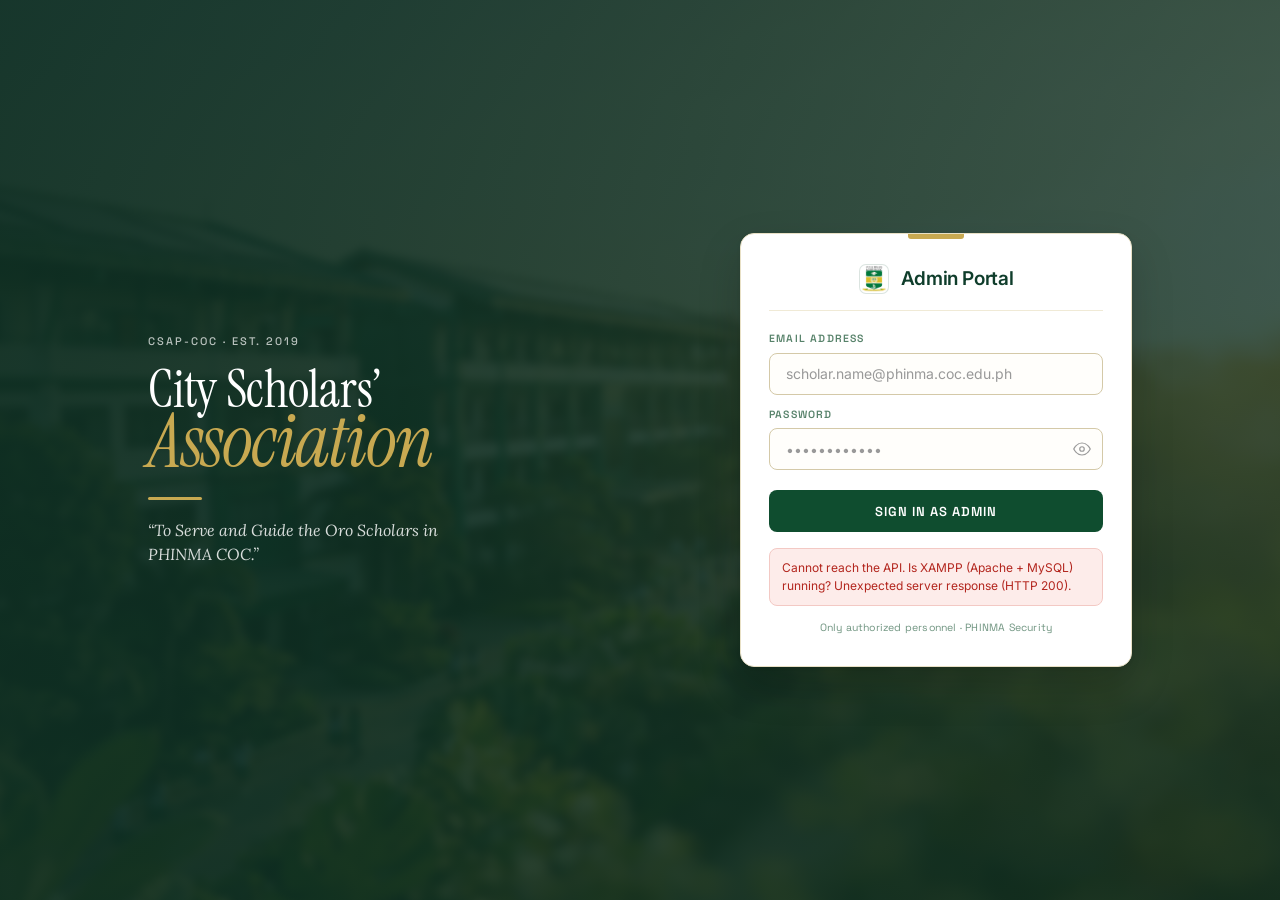
<file: admin/index.html>
<!DOCTYPE html>
<html lang="en">
<head>
  <meta charset="UTF-8" />
  <meta name="viewport" content="width=device-width, initial-scale=1" />
  <meta name="robots" content="noindex, nofollow" />
  <meta name="theme-color" content="#274e13" />
  <title>CSAP-COC &middot; Admin Panel</title>
  <link rel="icon" href="../assets/images/logo-128.png" />
  <link rel="preconnect" href="https://fonts.googleapis.com" />
  <link rel="preconnect" href="https://fonts.gstatic.com" crossorigin />
  <link href="https://fonts.googleapis.com/css2?family=Instrument+Serif:ital@0;1&family=Inter:wght@400;500;600;700&family=Lora:wght@400;600;700&family=Noto+Sans+Batak&family=Roboto:wght@300;400;500;700&family=Space+Grotesk:wght@400;500;600;700&display=swap" rel="stylesheet" />
  <link rel="stylesheet" href="assets/admin.css?v=13" />
</head>
<body>
  <div id="root" class="app">
    <div class="auth-screen"></div>
  </div>
  <div class="overlay" id="overlay"></div>
  <noscript><p style="padding:20px;font:12px Roboto,sans-serif">This admin panel requires JavaScript.</p></noscript>
  <script src="assets/admin.js?v=11"></script>
</body>
</html>
</file>
<file: admin/assets/admin.css>
@charset "UTF-8";
/* ==========================================================================
   CSAP-COC  |  Admin panel stylesheet
   Palette matches the public site: GREEN #274e13 - YELLOW #ffd400 - WHITE
   Type scale is capped between 8px and 14px. Cards are compact and flat
   (no coloured edges) and the layout never overlaps at any breakpoint.
   ========================================================================== */

/* ---------- 1. Tokens ---------- */
:root {
  --green-900: #14320a;
  --green-800: #274e13;
  --green-700: #33661a;
  --green-600: #427f22;
  --green-500: #58a12c;
  --green-200: #cdeab6;
  --green-100: #e6f5d8;
  --green-050: #f3fbed;
  --yellow-500: #ffd400;
  --yellow-400: #ffe25c;
  --yellow-100: #fff8d4;
  --accent-ink: #33270a;
  --ink: #16200f;
  --ink-soft: #46503f;
  --ink-muted: #6d7a66;
  --white: #ffffff;
  --bg: #f7faf3;
  --border: #c2d2b1;
  --border-2: #d9e4cb;
  --danger: #b3261e;
  --danger-bg: #fdecea;
  --radius-xs: 5px;
  --radius-sm: 7px;
  --radius: 9px;
  --shadow-xs: 0 1px 3px rgba(20, 50, 10, .13);
  --shadow-sm: 0 3px 9px -2px rgba(20, 50, 10, .24);
  --shadow-md: 0 14px 30px -14px rgba(20, 50, 10, .48);
  --sidebar-w: 214px;
  --topbar-h: 46px;
  --font-ui: "Roboto", Arial, "Helvetica Neue", sans-serif;
  --font-accent: "Lora", Georgia, serif;
  --ease: cubic-bezier(.22, .61, .36, 1);
}

/* ---------- 2. Base ---------- */
*, *::before, *::after { box-sizing: border-box; }
html, body { height: 100%; }
body {
  margin: 0;
  font-family: var(--font-ui);
  font-size: 12.5px;
  line-height: 1.5;
  color: var(--ink);
  background: var(--bg);
  -webkit-font-smoothing: antialiased;
}
h1, h2, h3, h4 { margin: 0; font-weight: 700; line-height: 1.25; font-size: 14px; }
p { margin: 0 0 8px; }
a { color: var(--green-800); text-decoration: none; }
img { max-width: 100%; display: block; }
button { font-family: inherit; }
input, select, textarea { font-family: inherit; }
[hidden] { display: none !important; }
::selection { background: var(--yellow-500); color: var(--accent-ink); }

.muted { color: var(--ink-muted); }
.nowrap { white-space: nowrap; }
.truncate { overflow: hidden; text-overflow: ellipsis; white-space: nowrap; }
.label {
  font-size: 8px; font-weight: 700; letter-spacing: .13em; text-transform: uppercase;
  color: var(--green-600);
}

/* ---------- 3. App shell ---------- */
.app { min-height: 100%; }
.sidebar {
  position: fixed; inset: 0 auto 0 0; z-index: 60;
  width: var(--sidebar-w);
  display: flex; flex-direction: column;
  background: linear-gradient(180deg, var(--green-900), var(--green-800) 55%, var(--green-700));
  color: #eaf3e2;
  border-right: 1px solid rgba(0, 0, 0, .18);
  transition: transform .26s var(--ease);
  will-change: transform;
}
.sidebar-brand {
  display: flex; align-items: center; gap: 8px;
  padding: 10px 12px; min-height: var(--topbar-h);
  border-bottom: 1px solid rgba(255, 255, 255, .10);
}
.sidebar-brand img { width: 24px; height: 24px; border-radius: 50%; background: #fff; padding: 1px; }
.sidebar-brand b { font-size: 12.5px; color: #fff; letter-spacing: .02em; display: block; }
.sidebar-brand small { font-size: 8px; color: var(--green-200); letter-spacing: .1em; text-transform: uppercase; }
.sidebar-scroll { flex: 1; overflow-y: auto; padding: 8px 8px 14px; }
.nav-group { margin-bottom: 2px; }
.nav-summary,
.nav-link {
  display: flex; align-items: center; gap: 8px;
  padding: 7px 9px; border-radius: var(--radius-sm);
  font-size: 12px; color: #e6f0dd; cursor: pointer; list-style: none;
  transition: background .16s var(--ease), color .16s var(--ease);
}
.nav-summary { width: 100%; border: 0; background: transparent; text-align: left; font-family: inherit; }
.nav-summary:hover,
.nav-link:hover { background: rgba(255, 255, 255, .08); color: #fff; }
.nav-link.is-active { background: rgba(255, 212, 0, .16); color: var(--yellow-400); font-weight: 500; }
.nav-summary[aria-expanded="true"] { color: #fff; }
.nav-ico { width: 14px; height: 14px; flex: 0 0 14px; opacity: .9; }
.nav-ico svg { width: 14px; height: 14px; display: block; }
.nav-caret {
  margin-left: auto; flex: 0 0 auto; display: inline-block; line-height: 1;
  font-family: "Noto Sans Batak", var(--font-ui); font-size: 1em;
  opacity: .9;
  transition: transform .28s var(--ease), opacity .28s var(--ease);
}
.nav-group.is-open .nav-caret { transform: rotate(180deg); opacity: 1; }
.nav-sub {
  margin-left: 8px; padding: 0 0 0 12px; border-left: 1px solid rgba(255, 255, 255, .14);
  max-height: 0; opacity: 0; overflow: hidden;
  transition: max-height .3s var(--ease) .05s, opacity .2s var(--ease) .05s, padding .3s var(--ease);
}
.nav-group.is-open .nav-sub {
  max-height: 1500px; opacity: 1; padding: 4px 0 8px 12px;
  transition: max-height .34s var(--ease), opacity .24s var(--ease), padding .3s var(--ease);
}
.nav-sub .nav-link { font-size: 11.5px; padding: 5px 8px; gap: 7px; }
.nav-sub-head {
  font-size: 8px; font-weight: 700; letter-spacing: .13em; text-transform: uppercase;
  color: rgba(233, 243, 226, .45); padding: 9px 8px 3px;
}
.nav-sub-head:first-child { padding-top: 4px; }
.nav-divider { height: 1px; background: rgba(255, 255, 255, .14); margin: 6px 8px; }
.nav-badge {
  margin-left: auto; font-size: 8px; font-weight: 700; padding: 1px 5px; border-radius: 999px;
  background: rgba(255, 255, 255, .14); color: #fff;
}
.sidebar-foot {
  border-top: 1px solid rgba(255, 255, 255, .10); padding: 8px 10px;
  display: flex; align-items: center; gap: 8px; font-size: 10.5px; color: var(--green-200);
}
.sidebar-foot .who { min-width: 0; }
.sidebar-foot .who b { display: block; color: #fff; font-size: 11px; }
.sidebar-foot .who span { font-size: 8.5px; letter-spacing: .06em; text-transform: uppercase; }
.main {
  margin-left: var(--sidebar-w); min-height: 100vh; display: flex; flex-direction: column;
  transition: margin-left .26s var(--ease);
}
body.nav-hide .sidebar { transform: translateX(-100%); }
body.nav-hide .main { margin-left: 0; }

/* ---------- 4. Topbar ---------- */
.topbar {
  position: sticky; top: 0; z-index: 40;
  height: var(--topbar-h);
  display: flex; align-items: center; gap: 10px;
  padding: 0 14px;
  background: rgba(255, 255, 255, .96);
  backdrop-filter: saturate(140%) blur(6px);
  border-bottom: 1px solid var(--border);
}
.hamburger {
  display: inline-flex; width: 30px; height: 30px; flex: 0 0 auto;
  border: 1px solid var(--border); background: #fff; border-radius: var(--radius-sm);
  cursor: pointer; align-items: center; justify-content: center;
}
.hamburger span, .hamburger span::before, .hamburger span::after {
  content: ""; display: block; width: 14px; height: 1.5px; background: var(--green-800); border-radius: 2px;
  transition: transform .2s var(--ease), opacity .2s var(--ease);
}
.hamburger span { position: relative; }
.hamburger span::before { position: absolute; top: -4.5px; }
.hamburger span::after { position: absolute; top: 4.5px; }
.crumbs { display: flex; align-items: center; gap: 6px; min-width: 0; overflow: hidden; }
.crumbs .sep { color: var(--ink-muted); flex: 0 0 auto; font-size: 12px; font-weight: 700; }
.crumbs .root { color: var(--ink-muted); font-weight: 700; }
.crumbs .root:hover { color: var(--green-800); }
.crumbs .crumb { font-size: 12px; font-weight: 600; color: var(--ink-soft); white-space: nowrap; }
.crumbs a.crumb:hover { color: var(--green-800); font-weight: 700; }
.crumbs .crumb-current {
  font-size: 14px; font-weight: 700; letter-spacing: .01em;
  white-space: nowrap; overflow: hidden; text-overflow: ellipsis;
}
.crumbs-mid { display: flex; align-items: center; gap: 6px; min-width: 0; overflow: hidden; }
.topbar .spacer { flex: 1; }
.topbar-btn {
  display: inline-flex; align-items: center; gap: 6px;
  height: 28px; padding: 0 9px; border-radius: var(--radius-sm);
  border: 1px solid var(--border); background: #fff; color: var(--ink-soft);
  font-size: 11px; cursor: pointer; transition: background .16s var(--ease), border-color .16s var(--ease);
}
.topbar-btn:hover { background: var(--green-050); border-color: var(--green-200); }

.account { position: relative; }
.account-btn {
  display: inline-flex; align-items: center; gap: 7px; height: 30px; padding: 0 8px 0 4px;
  border: 1px solid var(--border); background: #fff; border-radius: 999px; cursor: pointer;
}
.account-btn:hover { border-color: var(--green-200); background: var(--green-050); }
.avatar {
  width: 22px; height: 22px; border-radius: 50%; flex: 0 0 22px;
  background: var(--green-800); color: #fff; display: grid; place-items: center;
  font-size: 9px; font-weight: 700; overflow: hidden;
}
.avatar img { width: 100%; height: 100%; object-fit: cover; }
.account-btn .nm { font-size: 11.5px; font-weight: 500; }
.account-btn .rl { font-size: 8px; text-transform: uppercase; letter-spacing: .1em; color: var(--ink-muted); }
.menu {
  position: absolute; right: 0; top: calc(100% + 6px); z-index: 70;
  min-width: 208px; padding: 5px;
  background: #fff; border: 1px solid var(--border); border-radius: var(--radius);
  box-shadow: var(--shadow-md);
  opacity: 0; visibility: hidden; transform: translateY(-5px); pointer-events: none;
  transition: opacity .18s var(--ease), transform .18s var(--ease), visibility .18s;
}
.menu.open {
  opacity: 1; visibility: visible; transform: none; pointer-events: auto;
  transition: opacity .18s var(--ease), transform .18s var(--ease), visibility .18s .1s;
}
.menu-head { padding: 7px 9px 8px; border-bottom: 1px solid var(--border-2); margin-bottom: 4px; }
.menu-head b { display: block; font-size: 12px; }
.menu-head span { font-size: 10px; color: var(--ink-muted); }
.menu a, .menu button {
  display: flex; align-items: center; gap: 8px; width: 100%;
  padding: 6px 9px; border: 0; background: transparent; border-radius: var(--radius-sm);
  font-size: 11.5px; color: var(--ink-soft); cursor: pointer; text-align: left;
}
.menu a:hover, .menu button:hover { background: var(--green-050); color: var(--green-800); }
.menu .divider { height: 1px; background: var(--border-2); margin: 4px 2px; }
.menu .danger:hover { background: var(--danger-bg); color: var(--danger); }
.menu-ico { width: 13px; height: 13px; opacity: .8; }
.menu-ico svg { width: 13px; height: 13px; display: block; }

/* ---------- 5. Content ---------- */
.content { padding: 14px; flex: 1; }
.page-head { display: flex; align-items: flex-end; gap: 10px; flex-wrap: wrap; margin-bottom: 12px; }
.page-head h2 { font-size: 14px; }
.page-head p { font-size: 11.5px; color: var(--ink-muted); margin: 2px 0 0; }
.page-head .spacer { flex: 1; }
.toolbar { display: flex; align-items: center; gap: 8px; flex-wrap: wrap; margin-bottom: 10px; }

/* compact cards (flat, neutral border, no coloured edge accents) */
.card {
  background: #fff; border: 1px solid var(--border); border-radius: var(--radius);
  box-shadow: var(--shadow-sm); padding: 11px 12px;
}
.card + .card { margin-top: 10px; }
.card-head { display: flex; align-items: center; gap: 8px; margin-bottom: 9px; flex-wrap: wrap; }
.card-head h3 { font-size: 12.5px; }
/* list pages: the page label lives in the filter card, so it keeps the
   page-title size there */
.card-head h2 { font-size: 14px; }
.card-head .spacer { flex: 1; }
.card-head .label { margin-bottom: 0; }
/* A quick filter that lives inline in a card head: it sits on the same line as
   the card's action buttons, hugs its own words and lines up with them. */
.card-head .head-filter { display: flex; align-items: center; gap: 8px; flex: 0 1 240px; min-width: 130px; }
.card-head .head-filter > label {
  font-size: 10px; font-weight: 700; letter-spacing: .04em; text-transform: uppercase;
  color: var(--ink-muted); white-space: nowrap;
}
.card-head .head-filter .input { flex: 1 1 auto; width: auto; min-width: 0; }
.card-sub { font-size: 10.5px; color: var(--ink-muted); margin: -4px 0 9px; }
.inline-filter { display: flex; align-items: center; gap: 8px; flex-wrap: wrap; }
.inline-filter label { font-size: 10.5px; font-weight: 700; letter-spacing: .04em; text-transform: uppercase; color: var(--ink-muted); }
.inline-filter .select { min-width: 150px; }
.inline-filter .muted { margin-left: auto; }

/* filter row: every filter is sized to its own words — the label or the value
   it shows (fitFilterWidths sets that width) — and the row wraps instead of
   squeezing everything into equal narrow columns, so nothing gets cut off.
   Used by Student Management, Archive storage and every other list. */
.filter-grid {
  display: flex;
  flex-wrap: wrap;
  align-items: flex-end;
  gap: 10px 12px;
}
.filter-grid .fg-item {
  display: flex; flex-direction: column; gap: 4px;
  flex: 0 0 auto; min-width: 110px; max-width: 100%;
}
.filter-grid .fg-item > label {
  font-size: 10px; font-weight: 700; letter-spacing: .04em; text-transform: uppercase; color: var(--ink-muted);
  white-space: nowrap;
}
.filter-grid .fg-item .input,
.filter-grid .fg-item .select,
.filter-grid .fg-item .combo,
.filter-grid .fg-item .combo-input { width: 100%; max-width: 100%; }
/* the Search / Clear row always takes a line of its own */
.filter-grid .fg-foot { flex: 1 1 100%; display: flex; align-items: center; gap: 8px; flex-wrap: wrap; }
.filter-grid .fg-foot .muted { margin-left: auto; }

/* pager: shared by every paged list (Students, Archive storage, lists) */
.pager { display: flex; align-items: center; gap: 6px; flex-wrap: wrap; margin-top: 10px; padding-top: 10px; border-top: 1px solid var(--border-2); }
.pager .spacer { flex: 1; }
.pager .btn[disabled] { opacity: .45; cursor: default; pointer-events: none; }
.pager-gap { color: var(--ink-muted); font-size: 11px; padding: 0 2px; }

/* bulk selection bar under list tables */
.bulk-bar { display: flex; align-items: center; gap: 8px; margin-top: 8px; padding: 8px 10px; border: 1px dashed var(--border); border-radius: var(--radius-sm); background: #fbfdf8; }
.bulk-bar[hidden] { display: none; }
.bulk-bar .spacer { flex: 1; }
/* toolbar row inside a list card (Archive "Restore all", Officers move bar) */
.list-toolbar { display: flex; align-items: center; gap: 8px; flex-wrap: wrap; margin-bottom: 8px; padding: 8px 10px; border: 1px dashed var(--border); border-radius: var(--radius-sm); background: #fbfdf8; }
.list-toolbar .spacer { flex: 1; }
.list-toolbar .select { width: auto; max-width: 100%; }
.rowcheck { width: 14px; height: 14px; accent-color: var(--green-700); cursor: pointer; vertical-align: middle; }

/* searchable combo (long selects become type-to-filter dropdowns) — the box
   fits its word instead of stretching the full row */
.combo { position: relative; display: inline-block; max-width: 100%; }
.field > .combo { align-self: flex-start; }
.combo-native { display: none !important; }
.combo-input { width: auto; max-width: 100%; padding-right: 26px; }
.combo::after { content: '\25BE'; position: absolute; right: 10px; top: 50%; transform: translateY(-50%); pointer-events: none; color: var(--ink-muted); font-size: 11px; }
/* The panel lives in <body> with fixed positioning so it always overlays on
   top — even inside scrolling modals — instead of being clipped by them. */
.combo-list { position: fixed; z-index: 400; width: max-content; max-width: min(440px, 92vw); max-height: 264px; overflow: auto; background: #fff; border: 1px solid var(--border); border-radius: var(--radius); box-shadow: var(--shadow-md); padding: 4px; }
.combo-opt { padding: 7px 9px; border-radius: 6px; font-size: 12px; cursor: pointer; white-space: nowrap; overflow: hidden; text-overflow: ellipsis; }
.combo-opt:hover, .combo-opt.is-hot { background: #eef4e6; }
.combo-opt.is-selected { font-weight: 700; }
.combo-empty { padding: 8px 10px; font-size: 11.5px; color: var(--ink-muted); }

.grid { display: grid; gap: 10px; }
.g-2 { grid-template-columns: repeat(2, minmax(0, 1fr)); }
.g-3 { grid-template-columns: repeat(3, minmax(0, 1fr)); }
.g-4 { grid-template-columns: repeat(4, minmax(0, 1fr)); }
.g-auto { grid-template-columns: repeat(auto-fill, minmax(150px, 1fr)); }

.dash-stats { grid-template-columns: repeat(auto-fill, minmax(104px, 1fr)); }
.stat {
  display: flex; flex-direction: column; align-items: center; justify-content: center; gap: 2px; text-align: center;
  aspect-ratio: 1 / 1; padding: 10px;
  background: #fff; border: 1px solid var(--border); border-radius: var(--radius);
  box-shadow: var(--shadow-xs); color: inherit;
  transition: transform .16s var(--ease), box-shadow .16s var(--ease), border-color .16s var(--ease), background-color .16s var(--ease);
}
a.stat:hover { transform: translateY(-2px); box-shadow: var(--shadow-md); border-color: var(--green-500); background: var(--green-050); }
a.stat:focus-visible { outline: 2px solid var(--yellow-500); outline-offset: 2px; }
.stat .n { font-size: 14px; font-weight: 700; color: var(--green-800); font-variant-numeric: tabular-nums; line-height: 1.1; }
.stat .label { margin: 0; }
.stat .hint { font-size: 9px; color: var(--ink-muted); }
.st-1 { background: #eef6e3; } .st-1 .n { color: var(--green-800); }
.st-2 { background: #fff4c2; } .st-2 .n { color: #7a5c00; }
.st-3 { background: #dff0cc; } .st-3 .n { color: var(--green-700); }
.st-4 { background: #fdeec9; } .st-4 .n { color: #8a5d00; }
.st-5 { background: #e6f3ec; } .st-5 .n { color: #1e5c46; }
.st-6 { background: #eef0d9; } .st-6 .n { color: #556d1c; }

/* quick actions header dropdown */
.qa { position: relative; }
.qa-drop {
  position: absolute; right: 0; top: calc(100% + 6px); z-index: 60;
  width: 272px; max-width: calc(100vw - 20px); padding: 9px; background: #fff; border: 1px solid var(--border); border-radius: var(--radius);
  box-shadow: var(--shadow-md);
  opacity: 0; visibility: hidden; transform: translateY(-5px); pointer-events: none;
  transition: opacity .18s var(--ease), transform .18s var(--ease), visibility .18s;
}
.qa-drop.open {
  opacity: 1; visibility: visible; transform: none; pointer-events: auto;
  transition: opacity .18s var(--ease), transform .18s var(--ease), visibility .18s .1s;
}
.qa-title {
  display: block; font-size: 8px; font-weight: 700; letter-spacing: .13em; text-transform: uppercase;
  color: var(--ink-muted); padding: 0 2px 7px;
}
.qa-grid { grid-template-columns: repeat(2, minmax(0, 1fr)); }
.qa-grid .tile { padding: 8px 9px; gap: 7px; min-width: 0; overflow: hidden; }
.qa-grid .tile .t-ico { width: 22px; height: 22px; flex: 0 0 22px; }
.qa-grid .tile .t-ico svg { width: 12px; height: 12px; }
.qa-grid .tile > span { min-width: 0; overflow: hidden; }
.qa-grid .tile b {
  display: block; font-size: 10.5px; white-space: nowrap;
  overflow: hidden; text-overflow: ellipsis;
}
.qa-grid .tile span span { font-size: 9px; }

/* activity log rows + expandable panel */
.act-list { display: flex; flex-direction: column; }
.act-row { display: flex; align-items: center; gap: 9px; padding: 7px 2px; border-bottom: 1px dashed var(--border-2); font-size: 11.5px; }
.act-row:last-child { border-bottom: 0; }
.act-ico {
  width: 24px; height: 24px; flex: 0 0 24px; border-radius: var(--radius-sm);
  background: var(--green-050); color: var(--green-700); display: grid; place-items: center;
}
.act-ico svg { width: 13px; height: 13px; }
.act-main { min-width: 0; flex: 1; display: flex; flex-direction: column; gap: 1px; }
.act-title { overflow: hidden; text-overflow: ellipsis; white-space: nowrap; }
.act-title b { font-weight: 600; }
.act-sub { font-size: 10px; color: var(--ink-muted); }
.act-time { font-size: 10px; color: var(--ink-muted); white-space: nowrap; font-variant-numeric: tabular-nums; }
/* Filter bar of a floating panel (Activity Logs). Treated as a pinned toolbar:
   opaque background, its own bottom border and a stacking context of its own, so
   the scrolling list always passes *under* it and can never cover the controls.
   The controls wrap onto extra lines instead of scrolling sideways — on a narrow
   panel nothing ends up hidden behind the list card any more. */
.fm-filter {
  display: flex; gap: 6px; flex-wrap: wrap; align-items: center;
  flex: 0 0 auto; position: relative; z-index: 2;
  padding: 10px 12px; background: #fff; border-bottom: 1px solid var(--border-2);
}
.fm-filter .input { flex: 1 1 180px; min-width: 132px; }
.fm-filter .select { flex: 0 1 auto; width: auto; min-width: 0; max-width: 100%; font-size: 11px; padding: 6px 20px 6px 8px; }
.fm-filter .btn { flex: 0 0 auto; white-space: nowrap; }

.tile {
  display: flex; align-items: center; gap: 9px; padding: 10px;
  background: #fff; border: 1px solid var(--border); border-radius: var(--radius);
  box-shadow: var(--shadow-xs); transition: transform .16s var(--ease), box-shadow .16s var(--ease);
}
.tile:hover { transform: translateY(-1px); box-shadow: var(--shadow-sm); }
.tile .t-ico {
  width: 26px; height: 26px; flex: 0 0 26px; border-radius: var(--radius-sm);
  background: var(--green-050); color: var(--green-700); display: grid; place-items: center;
}
.tile .t-ico svg { width: 14px; height: 14px; }
.tile b { display: block; font-size: 12px; }
.tile span { font-size: 9.5px; color: var(--ink-muted); }

/* ---------- 6. Tables ---------- */
.table-wrap { overflow-x: auto; border: 1px solid var(--border); border-radius: var(--radius); background: #fff; }
table.tbl { width: 100%; border-collapse: collapse; min-width: 560px; }
.tbl th, .tbl td { text-align: left; padding: 7px 10px; border-bottom: 1px solid var(--border-2); font-size: 11.5px; vertical-align: middle; }
.tbl th {
  position: sticky; top: 0; background: var(--green-050); color: var(--green-700);
  font-size: 8.5px; letter-spacing: .1em; text-transform: uppercase; font-weight: 700; white-space: nowrap;
  border-bottom: 2px solid var(--border);
}
.tbl tbody tr:hover { background: #fbfdf8; }
.tbl tbody tr:last-child td { border-bottom: 0; }
.tbl .idx { color: var(--ink-muted); font-variant-numeric: tabular-nums; width: 34px; }
.tbl .actions { display: flex; gap: 5px; justify-content: flex-end; align-items: center; flex-wrap: nowrap; white-space: nowrap; }
.tbl .actions .btn { flex: 0 0 auto; white-space: nowrap; }
.tbl .thumb { width: 30px; height: 30px; border-radius: var(--radius-xs); object-fit: cover; border: 1px solid var(--border); background: var(--green-050); }
.empty { padding: 22px 14px; text-align: center; color: var(--ink-muted); font-size: 11.5px; }

/* ---------- 7. Buttons / badges ---------- */
.btn {
  display: inline-flex; align-items: center; justify-content: center; gap: 6px;
  height: 30px; padding: 0 12px; border-radius: var(--radius-sm);
  border: 1px solid transparent; font-size: 11.5px; font-weight: 500; cursor: pointer;
  transition: background .16s var(--ease), border-color .16s var(--ease), color .16s var(--ease);
  white-space: nowrap;
}
.btn svg { width: 13px; height: 13px; }
.btn-primary { background: var(--green-800); color: #fff; }
.btn-primary:hover { background: var(--green-700); }
.btn-accent { background: var(--yellow-500); color: var(--accent-ink); }
.btn-accent:hover { background: var(--yellow-400); }
.btn-outline { background: #fff; border-color: var(--border); color: var(--ink-soft); }
.btn-outline:hover { border-color: var(--green-200); background: var(--green-050); color: var(--green-800); }
.btn-ghost { background: transparent; border-color: transparent; color: var(--ink-soft); }
.btn-ghost:hover { background: var(--green-050); color: var(--green-800); }
.btn-danger { background: #fff; border-color: var(--border); color: var(--danger); }
.btn-danger:hover { background: var(--danger-bg); border-color: #f3c9c4; }
.btn-sm { height: 25px; padding: 0 9px; font-size: 10.5px; }
.btn-icon { width: 25px; height: 25px; padding: 0; }
.btn:disabled { opacity: .55; cursor: not-allowed; }
/* `.btn` sets its own display, so the [hidden] attribute needs to win for the
   bulk buttons that only appear once rows are selected — the "Archive selected"
   button in the list card head and the archive toolbar's selection actions.
   Scoped, so other buttons keep their behaviour. */
.card-head .btn[hidden], .list-toolbar .btn[hidden] { display: none !important; }

.chip { display: inline-flex; align-items: center; gap: 4px; padding: 1px 7px; border-radius: 999px;
  font-size: 9px; font-weight: 600; background: var(--green-050); color: var(--green-700); border: 1px solid var(--border-2); }
.chip.yellow { background: var(--yellow-100); color: #7a5c00; }
.chip.muted { background: #f4f6f1; color: var(--ink-muted); }
.chip.danger { background: var(--danger-bg); color: var(--danger); }

/* ---------- 8. Forms ---------- */
.form-grid { display: grid; grid-template-columns: repeat(2, minmax(0, 1fr)); gap: 10px 12px; }
.field { display: flex; flex-direction: column; gap: 4px; min-width: 0; }
.field.full { grid-column: 1 / -1; }
.field > label {
  font-size: 10px; font-weight: 700; color: var(--ink); letter-spacing: .03em;
  text-transform: uppercase;
}
.field > label .req { color: var(--danger); font-weight: 700; }
.field .hint { font-size: 9px; color: var(--ink-muted); }

.input, .select, .textarea {
  width: 100%; border: 1px solid var(--border); border-radius: var(--radius-sm);
  background: #fff; color: var(--ink); font-size: 12px; padding: 6px 9px;
  transition: border-color .16s var(--ease), box-shadow .16s var(--ease);
}
.input:focus, .select:focus, .textarea:focus {
  outline: none; border-color: var(--green-500); box-shadow: 0 0 0 3px rgba(88, 161, 44, .24);
}
.textarea { resize: vertical; min-height: 66px; line-height: 1.5; }
.textarea.code { font-family: Consolas, "Liberation Mono", monospace; font-size: 11px; }
.select { appearance: none; -webkit-appearance: none; background-image: url("data:image/svg+xml,%3Csvg xmlns='http://www.w3.org/2000/svg' viewBox='0 0 10 6'%3E%3Cpath d='M1 1l4 4 4-4' fill='none' stroke='%236d7a66' stroke-width='1.4'/%3E%3C/svg%3E");
  background-repeat: no-repeat; background-position: right 8px center; background-size: 9px 5px; padding-right: 22px;
  width: auto; max-width: 100%; }
/* dropdowns size to their words instead of stretching the full row */
.field > .select { align-self: flex-start; }
.check { display: flex; align-items: center; gap: 7px; font-size: 11.5px; font-weight: 700; color: var(--ink); cursor: pointer; }
.check input { width: 14px; height: 14px; accent-color: var(--green-700); }
.color-row { display: flex; gap: 6px; align-items: center; }
.color-row input[type="color"] { width: 32px; height: 28px; padding: 2px; border: 1px solid var(--border); border-radius: var(--radius-sm); background: #fff; }
.img-field { display: flex; gap: 10px; align-items: flex-start; flex-wrap: wrap; }
.img-prev {
  width: 56px; height: 56px; flex: 0 0 56px; border-radius: var(--radius-sm);
  border: 1px solid var(--border); background: var(--green-050) center/cover no-repeat;
  display: grid; place-items: center; color: var(--green-600); cursor: pointer;
  transition: border-color .16s var(--ease), background-color .16s var(--ease);
}
.img-prev:hover, .img-prev:focus-visible { border-color: var(--green-500); background-color: var(--green-100); }
.img-prev svg { width: 18px; height: 18px; }
.img-actions { display: flex; flex-direction: column; gap: 5px; min-width: 0; }
.img-buttons { display: flex; gap: 6px; flex-wrap: wrap; }
.img-actions .hint { max-width: 230px; overflow: hidden; text-overflow: ellipsis; white-space: nowrap; }

/* list editors (multi-value fields) */
.list-editor { display: flex; flex-direction: column; gap: 6px; }
.list-rows { display: flex; flex-direction: column; gap: 5px; }
.list-row { display: flex; align-items: center; gap: 6px; }
.list-row .input { flex: 1; }
.list-dot { width: 5px; height: 5px; border-radius: 50%; background: var(--green-500); flex: 0 0 5px; }
.list-editor > .btn { align-self: flex-start; }
.img-prev-sm { width: 34px; height: 34px; flex: 0 0 34px; }
.img-prev-sm svg { width: 14px; height: 14px; }
.list-row-img .input { font-size: 10.5px; color: var(--ink-muted); }

.form-actions {
  position: sticky; bottom: 0; z-index: 5;
  display: flex; align-items: center; gap: 8px; flex-wrap: wrap;
  margin-top: 12px; padding: 10px 12px;
  background: rgba(255, 255, 255, .97); backdrop-filter: blur(6px);
  border: 1px solid var(--border); border-radius: var(--radius);
}
.form-actions .spacer { flex: 1; }
.fieldset-title { font-size: 8.5px; letter-spacing: .13em; text-transform: uppercase; color: var(--green-600);
  font-weight: 700; margin: 2px 0 8px; padding-bottom: 5px; border-bottom: 1px solid var(--border-2); }

/* step-by-step forms (header button per page, jump to any page) */
.step-head {
  display: flex; gap: 6px; flex-wrap: wrap; align-items: center;
  padding-bottom: 10px; margin-bottom: 10px; border-bottom: 1px solid var(--border-2);
}
.step-btn {
  display: inline-flex; align-items: center; gap: 6px; max-width: 210px;
  padding: 4px 10px; border-radius: 999px; background: #fff;
  border: 1px solid var(--border); font-size: 11px; color: var(--ink-soft); cursor: pointer;
  overflow: hidden; white-space: nowrap; text-overflow: ellipsis;
  transition: background .16s var(--ease), border-color .16s var(--ease), color .16s var(--ease), transform .16s var(--ease);
}
.step-btn:hover { border-color: var(--green-200); background: var(--green-050); transform: translateY(-1px); }
.step-btn .step-n {
  width: 16px; height: 16px; flex: 0 0 16px; border-radius: 50%; display: grid; place-items: center;
  background: var(--green-050); color: var(--green-700); font-size: 9px; font-weight: 700;
}
.step-btn.is-active { background: var(--green-800); border-color: var(--green-800); color: #fff; }
.step-btn.is-active .step-n { background: rgba(255, 255, 255, .22); color: #fff; }
.step-btn.is-done { border-color: var(--green-200); }
.step-btn.is-done .step-n { background: var(--yellow-500); color: var(--accent-ink); }
.step-nav { display: flex; gap: 7px; align-items: center; margin: 10px 0 12px; }
.step-nav .step-count { white-space: nowrap; }
.step-pane[hidden] { display: none !important; }
.form-grid.step-wrapper { grid-template-columns: minmax(0, 1fr); }
.form-grid > .step-pane {
  display: grid; grid-template-columns: repeat(2, minmax(0, 1fr)); gap: 10px 12px;
}

/* ---------- 9. Login ---------- */
.auth-screen {
  position: relative; min-height: 100vh; width: 100%;
  background: #0F2F23; color: #fff; overflow-x: hidden;
}
.auth-bg { position: absolute; inset: 0; overflow: hidden; }
.auth-bg img {
  position: absolute; inset: 0; width: 100%; height: 100%; object-fit: cover;
  filter: blur(4px); transform: scale(1.06);
}
.auth-bg-veil { position: absolute; inset: 0; background: rgba(15, 47, 35, .88); }

.auth-shell {
  position: relative; z-index: 10; width: 100%; max-width: 1080px; min-height: 100vh;
  margin: 0 auto; padding: 28px 20px;
  display: flex; flex-direction: column; align-items: center; justify-content: center; gap: 26px;
}
.auth-hero { width: 100%; display: flex; flex-direction: column; align-items: flex-start; text-align: left; }
.auth-eyebrow {
  font-family: "Space Grotesk", Inter, system-ui, sans-serif;
  font-size: 11px; font-weight: 500; letter-spacing: 2px; text-transform: uppercase; color: rgba(255, 255, 255, .7);
}
.auth-title { margin: 18px 0 0; font-weight: 400; line-height: .9; letter-spacing: -.02em; }
.auth-title-top,
.auth-title-bottom {
  display: block; font-weight: 400;
  font-family: "Instrument Serif", Georgia, "Times New Roman", serif;
}
.auth-title-top { font-size: 44px; color: #fff; }
.auth-title-bottom { font-size: 64px; font-style: italic; color: #C8A951; margin-top: -6px; letter-spacing: -1.5px; }
/* the same slim gold bar the public hero uses, under the headline */
.auth-deco { display: block; width: 54px; height: 3px; margin: 22px 0 0; background: #C8A951; border-radius: 2px; }
.auth-tagline {
  margin: 18px 0 0; max-width: 300px;
  font-family: Lora, Georgia, "Times New Roman", serif; font-style: italic;
  font-size: 16px; line-height: 1.55; font-weight: 400; color: rgba(255, 255, 255, .84);
}

.auth-panel { width: 100%; display: flex; justify-content: center; }
.auth-card {
  position: relative; width: 100%; max-width: 392px; overflow: hidden;
  background: #fff; border: 1px solid #E8E0C5; border-radius: 14px;
  box-shadow: 0 18px 44px rgba(0, 0, 0, .16), 0 1px 4px rgba(0, 0, 0, .05);
}
.auth-card-tab {
  position: absolute; top: 0; left: 50%; transform: translateX(-50%);
  width: 56px; height: 5px; background: #C8A951; border-radius: 0 0 3px 3px;
}
.auth-card-inner { padding: 26px 24px; }
.auth-card-head { display: flex; align-items: center; justify-content: center; gap: 12px; }
.auth-card-logo {
  width: 30px; height: 30px; flex: 0 0 auto; border-radius: 7px; overflow: hidden;
  display: flex; align-items: center; justify-content: center;
  background: #fff; border: 1px solid rgba(15, 77, 47, .15);
}
.auth-card-logo img { width: 100%; height: 100%; object-fit: contain; }
.auth-card-head h2 {
  font-family: Inter, system-ui, -apple-system, "Segoe UI", sans-serif;
  font-size: 19px; font-weight: 600; letter-spacing: -.02em; line-height: 1; color: #0F3D2B;
}
.auth-rule { margin-top: 16px; height: 1px; width: 100%; background: #F0EAD6; }
.auth-form { margin-top: 20px; }
.auth-field + .auth-field { margin-top: 12px; }
.auth-field > label {
  display: block; font-family: "Space Grotesk", Inter, system-ui, sans-serif;
  font-size: 10.5px; font-weight: 600; letter-spacing: 1.2px; text-transform: uppercase; color: rgba(15, 77, 43, .7);
}
.auth-field > .auth-input,
.auth-field > .auth-pass { margin-top: 6px; }
.auth-input {
  width: 100%; height: 42px; padding: 0 16px;
  border: 1px solid #D4C9A8; border-radius: 8px; background: #FFFEFB;
  font-family: Inter, system-ui, -apple-system, "Segoe UI", sans-serif;
  font-size: 14px; color: #0F3D2B;
  transition: border-color .16s var(--ease), box-shadow .16s var(--ease);
}
.auth-input::placeholder { color: #999; }
.auth-input:focus { outline: none; border-color: #C8A951; box-shadow: 0 0 0 3px rgba(200, 169, 81, .18); }
.auth-pass { position: relative; }
.auth-pass .auth-input { padding-right: 42px; }
.auth-eye {
  position: absolute; right: 0; top: 0; height: 42px; width: 42px;
  display: flex; align-items: center; justify-content: center;
  border: 0; background: transparent; color: #9A9A9A; cursor: pointer;
  transition: color .16s var(--ease);
}
.auth-eye:hover { color: #0F3D2B; }
.auth-eye:focus-visible { outline: 2px solid #C8A951; outline-offset: -2px; border-radius: 8px; }
.auth-submit {
  margin-top: 20px; width: 100%; height: 42px; border: 0; border-radius: 8px; cursor: pointer;
  background: #0F4D2F; color: #fff;
  font-family: "Space Grotesk", Inter, system-ui, sans-serif;
  font-size: 13px; font-weight: 600; letter-spacing: 1px; text-transform: uppercase;
  transition: background .16s var(--ease);
}
.auth-submit:hover { background: #0D4228; }
.auth-submit:active { background: #0A3620; }
.auth-submit:disabled { cursor: default; opacity: .8; }
.auth-verifying {
  margin-top: 16px; padding: 10px 12px; border-radius: 8px;
  display: flex; align-items: center; gap: 8px;
  background: rgba(15, 77, 47, .06); border: 1px solid rgba(15, 77, 47, .10);
}
.auth-verifying .auth-dot {
  width: 6px; height: 6px; flex: 0 0 auto; border-radius: 50%; background: #0F4D2F;
  animation: authPulse 1.1s var(--ease) infinite;
}
.auth-verifying p { font-family: Inter, system-ui, sans-serif; font-size: 12px; color: rgba(15, 77, 43, .8); }
@keyframes authPulse { 0%, 100% { opacity: 1; } 50% { opacity: .3; } }
.auth-error {
  margin-top: 16px; padding: 10px 12px; border-radius: 8px;
  font-family: Inter, system-ui, sans-serif; font-size: 12px;
  color: var(--danger); background: var(--danger-bg); border: 1px solid #f3c9c4;
}
.auth-foot {
  margin-top: 14px; display: flex; justify-content: center;
  font-family: "Space Grotesk", Inter, system-ui, sans-serif;
  font-size: 10.5px; letter-spacing: .2px; color: rgba(15, 77, 43, .6);
}
@media (min-width: 640px) {
  .auth-shell { padding-left: 24px; padding-right: 24px; }
  .auth-title-top { font-size: 52px; }
  .auth-title-bottom { font-size: 74px; }
  .auth-card-inner { padding: 30px 28px; }
}
@media (min-width: 1024px) {
  .auth-shell { flex-direction: row; justify-content: space-between; gap: 0; padding: 0 48px; }
  .auth-hero, .auth-panel { width: 50%; }
  .auth-panel { justify-content: flex-end; }
  /* darker behind the headline, lighter behind the form: keeps both readable */
  .auth-bg-veil { background: linear-gradient(90deg, rgba(15, 47, 35, .95) 0%, rgba(15, 47, 35, .88) 48%, rgba(15, 47, 35, .80) 100%); }
}

/* ---------- 10. Sweet-alert notifications ---------- */
.sa-back {
  position: fixed; inset: 0; z-index: 300; background: rgba(11, 28, 5, .45);
  display: grid; place-items: center; padding: 16px; animation: fadeIn .16s var(--ease) both;
}
@keyframes fadeIn { from { opacity: 0; } to { opacity: 1; } }
.sa-pop {
  position: relative; width: min(100%, 320px); overflow: hidden;
  background: #fff; border: 1px solid var(--border); border-radius: 12px;
  box-shadow: 0 28px 64px -24px rgba(20, 50, 10, .62);
  padding: 20px 18px 14px; text-align: center; animation: zoomIn .18s var(--ease) both;
}
@keyframes zoomIn { from { opacity: 0; transform: scale(.96); } to { opacity: 1; transform: none; } }
.sa-pop.is-closing { opacity: 0; transform: scale(.96); transition: opacity .16s, transform .16s var(--ease); }
.sa-icon { width: 48px; height: 48px; margin: 0 auto 10px; border-radius: 50%; display: grid; place-items: center; }
.sa-icon svg { width: 34px; height: 34px; }
.sa-icon--success { color: var(--green-600); background: var(--green-050); border: 2px solid var(--green-200); }
.sa-icon--error { color: var(--danger); background: var(--danger-bg); border: 2px solid #f0cbc6; }
.sa-icon--warning { color: #8a5d00; background: var(--yellow-100); border: 2px solid var(--yellow-400); }
.sa-icon--info, .sa-icon--question { color: var(--green-700); background: var(--green-050); border: 2px solid var(--green-200); }
.sa-title { font-size: 13px; color: var(--ink); margin: 0 0 4px; }
.sa-text { font-size: 11.5px; color: var(--ink-soft); margin-bottom: 2px; word-break: break-word; }
.sa-actions { display: flex; justify-content: center; gap: 7px; flex-wrap: wrap; margin-top: 10px; }
.sa-timer { position: absolute; left: 0; right: 0; bottom: 0; height: 3px; background: var(--border-2); }
.sa-timer i { display: block; height: 100%; background: var(--green-600); animation-name: saTimer; animation-timing-function: linear; animation-fill-mode: forwards; }
.sa-pop.has-error .sa-timer i { background: var(--danger); }
@keyframes saTimer { from { width: 100%; } to { width: 0; } }

/* ---------- 10b. Floating detail / edit modals ---------- */
/* Centred with flex instead of `place-items: center`. With a grid, the panel's
   `width: min(100%, …)` is resolved against an auto-sized track, so the track
   shrank to the widest row inside it — the nowrap filter bar of the Activity
   Logs panel — and the panel grew wider than the screen, pushing its own filter
   controls off the edge. A flex item resolves that percentage against the
   backdrop's real width, so the panel always stays inside the viewport. */
.fm-back {
  position: fixed; inset: 0; z-index: 280; background: rgba(11, 28, 5, .5);
  display: flex; align-items: center; justify-content: center;
  padding: 16px; animation: fadeIn .16s var(--ease) both;
}
.fm-back.is-closing { opacity: 0; transition: opacity .16s; }
.fm-back.is-closing .fm { transform: scale(.97); }
.fm {
  width: min(100%, 620px); max-height: min(92vh, 720px);
  display: flex; flex-direction: column;
  background: #fff; border: 1px solid var(--border); border-radius: 12px;
  box-shadow: 0 28px 64px -24px rgba(20, 50, 10, .62);
  animation: zoomIn .18s var(--ease) both; overflow: hidden;
}
.fm-wide { width: min(100%, 760px); }
.fm-head {
  display: flex; align-items: center; gap: 8px; flex: 0 0 auto;
  padding: 10px 14px; border-bottom: 1px solid var(--border-2);
}
.fm-head h3 { font-size: 13px; overflow: hidden; text-overflow: ellipsis; white-space: nowrap; min-width: 0; }
/* `<span class="spacer">` is what pushes the close button (head) and the panel
   actions (foot) to the far right. Without these rules it collapsed to nothing,
   so the "×" hugged the title and "Load more" sat next to "Showing … of …". */
.fm-head .spacer,
.fm-foot .spacer { flex: 1; }
/* personal photo (Students' `photo`) shown in the detail modal header */
.fm-head .fm-photo { width: 34px; height: 34px; flex: 0 0 34px; border-radius: 50%; overflow: hidden; border: 1px solid var(--border); background: var(--green-050); display: grid; place-items: center; }
.fm-head .fm-photo img { width: 100%; height: 100%; object-fit: cover; }
/* The panel body is the ONLY scrolling region. `min-height: 0` lets it shrink
   inside the flex column, so the head, the filter bar and the footer keep their
   place instead of being pushed out (and the list never overlaps the filters). */
.fm-body { flex: 1 1 auto; min-height: 0; padding: 14px; overflow-y: auto; overscroll-behavior: contain; }
.fm-body .form-grid:not(.step-wrapper) { grid-template-columns: repeat(2, minmax(0, 1fr)); }
.fm-foot {
  display: flex; align-items: center; gap: 7px; flex-wrap: wrap; flex: 0 0 auto;
  padding: 10px 14px; border-top: 1px solid var(--border-2); background: #fbfdf8;
}
.fd-row { display: flex; flex-direction: column; gap: 2px; padding: 6px 0; border-bottom: 1px dashed var(--border-2); }
.fd-row:last-child { border-bottom: 0; }
/* detail modal: two-column card grid instead of one vertical line */
.fd-grid { display: grid; grid-template-columns: repeat(2, minmax(0, 1fr)); gap: 8px 10px; }
.fd-grid .fd-row { border: 1px solid var(--border-2); border-radius: var(--radius-sm); padding: 7px 9px; background: #fff; min-width: 0; }
.fd-grid .fd-row.full { grid-column: 1 / -1; }
.fd-row .label { font-size: 9px; font-weight: 700; letter-spacing: .06em; text-transform: uppercase; color: var(--ink-muted); }
.fd-val { font-size: 12px; color: var(--ink); word-break: break-word; }
.fd-pre { white-space: pre-line; }
.fd-img { width: 64px; height: 64px; object-fit: cover; border-radius: var(--radius-sm); border: 1px solid var(--border); background: var(--green-050); }

.overlay { position: fixed; inset: 0; z-index: 55; background: rgba(11, 28, 5, .45); opacity: 0; visibility: hidden; transition: opacity .2s var(--ease), visibility .2s var(--ease); }
.skeleton { background: linear-gradient(90deg, #eef3e8, #f7faf3, #eef3e8); background-size: 200% 100%; animation: sk 1.1s linear infinite; border-radius: var(--radius-sm); }
@keyframes sk { from { background-position: 200% 0; } to { background-position: -200% 0; } }

.split { display: grid; grid-template-columns: minmax(0, 1fr) 244px; gap: 10px; align-items: start; }
.kv { display: flex; justify-content: space-between; gap: 8px; padding: 5px 0; border-bottom: 1px dashed var(--border-2); font-size: 11px; }
.kv:last-child { border-bottom: 0; }
.kv b { font-weight: 600; }

/* ---------- 10c. Floating live preview ---------- */
.pv-panel {
  position: fixed; right: 16px; top: 58px; z-index: 260;
  width: 50vw; max-width: calc(100vw - 20px); min-width: 264px;
  height: min(72vh, 780px); min-height: 220px;
  display: flex; flex-direction: column; overflow: hidden;
  background: #fff; border: 1px solid var(--border); border-radius: 12px;
  box-shadow: 0 28px 64px -24px rgba(20, 50, 10, .62);
  animation: zoomIn .18s var(--ease) both;
}
.pv-panel.is-drag { transition: none; }
.pv-head,
.pv-foot {
  flex: 0 0 auto; cursor: move;
  user-select: none; -webkit-user-select: none;
}
.pv-head {
  display: flex; align-items: center; gap: 5px; padding: 7px 8px 7px 10px;
  border-bottom: 1px solid var(--border-2);
  background: linear-gradient(180deg, #fff, #f4fbe9);
}
.pv-title { font-size: 12px; font-weight: 700; min-width: 0; overflow: hidden; text-overflow: ellipsis; white-space: nowrap; }
.pv-zoom { font-size: 10px; font-weight: 700; color: var(--ink-muted); min-width: 34px; text-align: center; font-variant-numeric: tabular-nums; }
.pv-body { position: relative; flex: 1 1 auto; min-height: 0; background: var(--bg); }
.pv-frame { width: 100%; height: 100%; display: block; border: 0; background: #fff; }
/* Move mode: a transparent skin over the page so the panel can be dragged
   from anywhere inside it. Leave it off to scroll / click the preview again. */
.pv-grab { position: absolute; inset: 0; display: none; cursor: move; background: rgba(255, 212, 0, .06); }
.pv-panel.is-move .pv-grab { display: block; }
.pv-grab b {
  position: absolute; left: 50%; top: 50%; transform: translate(-50%, -50%);
  font-size: 9.5px; font-weight: 700; letter-spacing: .1em; text-transform: uppercase; color: var(--accent-ink);
  background: var(--yellow-500); border-radius: 999px; padding: 5px 11px; box-shadow: var(--shadow-sm);
}
.pv-load {
  position: absolute; inset: 0; display: grid; place-items: center; text-align: center; padding: 16px;
  font-size: 11px; color: var(--ink-muted); background: #fff;
}
.pv-foot {
  display: flex; align-items: center; gap: 7px; padding: 5px 22px 5px 10px;
  border-top: 1px solid var(--border-2); background: #fbfdf8;
  font-size: 10px; color: var(--ink-muted);
}
.pv-status { min-width: 0; overflow: hidden; text-overflow: ellipsis; white-space: nowrap; }
.pv-status b { color: var(--ink); }
.pv-hint { white-space: nowrap; }
.pv-grip { position: absolute; right: 0; bottom: 0; width: 16px; height: 16px; cursor: nwse-resize; }
.pv-grip::after {
  content: ''; position: absolute; right: 3px; bottom: 3px; width: 7px; height: 7px;
  border-right: 2px solid var(--border); border-bottom: 2px solid var(--border);
}
.pv-head .spacer,
.pv-foot .spacer { flex: 1; }

/* ---------- 10d. Form layout: labels line up, controls fill their column ---------- */
/* Every control stretches to its column so each row reads as one block: the
   label on top, the box under it — no ragged widths between texts and selects. */
.form-grid .field > .select,
.form-grid .field > .combo,
.fm-body .field > .select,
.fm-body .field > .combo,
.fm-body .form-grid .field > .select,
.fm-body .form-grid .field > .combo {
  width: 100%; max-width: 100%; align-self: stretch;
}
.form-grid .field > .combo .combo-input,
.fm-body .field > .combo .combo-input { width: 100%; }
/* checkbox rows keep the same label position as every other field */
.field-check > .check { align-self: flex-start; }
.field-check .check span { font-weight: 600; color: var(--ink-soft); }
.field .hint { line-height: 1.45; }

/* ---------- 10e. Active / Visible switch (list only, never in the form) ---------- */
.sw {
  display: inline-flex; align-items: center; gap: 6px; padding: 2px 9px 2px 4px;
  border: 1px solid var(--border); border-radius: 999px; background: #fff;
  font-size: 10px; font-weight: 700; color: var(--ink-muted); cursor: pointer; white-space: nowrap;
  transition: border-color .16s var(--ease), background .16s var(--ease), color .16s var(--ease);
}
.sw > span { position: relative; width: 22px; height: 12px; flex: 0 0 22px; border-radius: 999px; background: var(--border); transition: background .16s var(--ease); }
.sw > span::after {
  content: ''; position: absolute; top: 1px; left: 1px; width: 10px; height: 10px; border-radius: 50%;
  background: #fff; box-shadow: 0 1px 2px rgba(20, 50, 10, .28); transition: transform .16s var(--ease);
}
.sw:hover { border-color: var(--green-500); }
.sw.is-on { border-color: var(--green-500); background: var(--green-050); color: var(--green-700); }
.sw.is-on > span { background: var(--green-600); }
.sw.is-on > span::after { transform: translateX(10px); }
.sw[disabled] { opacity: .5; cursor: default; }
.tbl td .sw { vertical-align: middle; }

/* ---------- 10f. Officer options dropdown (Officers page head) ---------- */
.opt { position: relative; }
.opt-drop {
  position: absolute; left: 0; top: calc(100% + 6px); z-index: 60; width: 236px; max-width: calc(100vw - 20px);
  padding: 9px; background: #fff; border: 1px solid var(--border); border-radius: var(--radius);
  box-shadow: var(--shadow-md);
  opacity: 0; visibility: hidden; transform: translateY(-5px); pointer-events: none;
  transition: opacity .18s var(--ease), transform .18s var(--ease), visibility .18s;
}
.opt-drop.open {
  opacity: 1; visibility: visible; transform: none; pointer-events: auto;
  transition: opacity .18s var(--ease), transform .18s var(--ease), visibility .18s .1s;
}
.opt-list { display: grid; gap: 3px; }
.opt-list a {
  display: flex; align-items: center; gap: 8px; padding: 6px 8px; border-radius: var(--radius-sm);
  font-size: 11.5px; font-weight: 500; color: var(--ink-soft);
}
.opt-list a:hover { background: var(--green-050); color: var(--green-800); }
.opt-list a svg { width: 13px; height: 13px; flex: 0 0 13px; color: var(--green-600); }
.opt-drop .muted { display: block; padding: 2px 2px 7px; }

/* ---------- 10g. List filter row ---------- */
.filter-grid .fg-item > .select { width: 100%; max-width: 100%; }
.filter-grid .fg-foot .btn { flex: 0 0 auto; }

/* ---------- 11. Responsive (auto-resize) ---------- */
@media (max-width: 1080px) { .split { grid-template-columns: minmax(0, 1fr); } }
@media (max-width: 900px) {
  .sidebar { transform: translateX(-100%); box-shadow: var(--shadow-md); }
  body:not(.nav-hide) .sidebar { transform: none; }
  body:not(.nav-hide) .overlay { opacity: 1; visibility: visible; }
  .main { margin-left: 0; }
  .g-4 { grid-template-columns: repeat(2, minmax(0, 1fr)); }
  .g-3 { grid-template-columns: repeat(2, minmax(0, 1fr)); }
  .filter-grid { grid-template-columns: repeat(3, minmax(0, 1fr)); }
}
@media (max-width: 620px) {
  .content { padding: 10px; }
  .g-2, .g-3, .g-4, .g-auto { grid-template-columns: minmax(0, 1fr); }
  .form-grid { grid-template-columns: minmax(0, 1fr); }
  .form-grid > .step-pane { grid-template-columns: minmax(0, 1fr); }
  .fd-grid { grid-template-columns: minmax(0, 1fr); }
  .filter-grid { grid-template-columns: repeat(2, minmax(0, 1fr)); }
  .account-btn .nm, .account-btn .rl { display: none; }
  .crumbs .root, .crumbs .crumbs-mid, .crumbs .sep { display: none; }
}
/* The preview takes the full width on a phone — it is the whole point of it. */
@media (max-width: 900px) {
  .pv-panel { width: calc(100vw - 20px); height: 60vh; right: 10px; }
  .pv-hint { display: none; }
}

/* ---------- 12. Calendar management (real month grid) ---------- */
.cal-adm-month { display: inline-flex; align-items: baseline; gap: 5px; min-width: 118px; font-family: var(--font-ui); font-size: 11px; }
.cal-adm-month strong { font-size: 12.5px; color: var(--green-800); }
.cal-adm-month span { color: var(--ink-muted); }

.cal-adm-grid { display: grid; grid-template-columns: repeat(7, minmax(0, 1fr)); gap: 4px; }
.cal-adm-dow {
  text-align: center; font-size: 8px; font-weight: 700; letter-spacing: .1em;
  text-transform: uppercase; color: var(--ink-muted); padding-bottom: 3px;
}
.cal-adm-cell {
  display: flex; flex-direction: column; align-items: flex-start; gap: 3px;
  min-height: 54px; padding: 4px 5px 5px; cursor: pointer; text-align: left;
  border: 1px solid var(--border-2); border-radius: var(--radius-sm);
  background: #fff; font-family: var(--font-ui);
  transition: border-color .16s var(--ease), box-shadow .16s var(--ease), background .16s var(--ease);
}
.cal-adm-cell:hover { border-color: var(--green-300); box-shadow: var(--shadow-sm); }
.cal-adm-cell.is-outside { background: var(--green-050); color: var(--ink-muted); }
.cal-adm-cell.is-outside:hover { border-color: var(--border-2); }
.cal-adm-cell.is-today { border-color: var(--green-700); border-width: 2px; }
.cal-adm-cell.is-today .cal-adm-num { background: var(--green-800); color: #fff; }
.cal-adm-cell.is-highlight { background: var(--yellow-100); border-color: var(--yellow-500); }
.cal-adm-num {
  display: inline-flex; align-items: center; justify-content: center;
  width: 19px; height: 19px; border-radius: 50%; font-size: 10.5px; font-weight: 700;
}
.cal-adm-cell.is-outside .cal-adm-num { font-weight: 400; }
.cal-adm-dots { display: flex; flex-wrap: wrap; gap: 3px; }
.cal-adm-dot { width: 6px; height: 6px; border-radius: 50%; }
.cal-adm-dot.hl { border-radius: 2px; box-shadow: 0 0 0 2px rgba(255, 212, 0, .4); }

/* the floating day panel */
.cal-adm-list { display: grid; gap: 8px; }
.cal-adm-item {
  position: relative; padding: 8px 10px 9px 12px; border-radius: var(--radius);
  background: var(--green-050); border: 1px solid var(--border-2); overflow: hidden;
}
.cal-adm-item::before { content: ""; position: absolute; left: 0; top: 0; bottom: 0; width: 4px; background: var(--kind, var(--green-700)); }
.cal-adm-item.hl { background: var(--yellow-100); border-color: var(--yellow-500); }
.cal-adm-item.hl::before { background: var(--yellow-600); }
.cal-adm-item-head { display: flex; align-items: center; gap: 7px; flex-wrap: wrap; }
.cal-adm-item-head strong { font-size: 12px; }
.cal-adm-item-head .spacer { flex: 1 1 auto; }
.cal-adm-kind {
  font-size: 7.5px; font-weight: 700; letter-spacing: .07em; text-transform: uppercase;
  padding: 2px 6px; border-radius: 999px; background: var(--kind, var(--green-700)); color: #fff;
}
.cal-adm-item-meta { display: flex; flex-wrap: wrap; gap: 2px 8px; font-size: 10px; color: var(--ink-muted); margin-top: 2px; }
.cal-adm-item-desc { margin: 4px 0 0; font-size: 11px; color: var(--ink-soft); white-space: pre-wrap; }

/* the "add from existing" picker */
.cal-src-list { display: grid; gap: 4px; margin-bottom: 8px; }
.cal-src { display: flex; align-items: flex-start; gap: 8px; padding: 6px 8px; border: 1px solid var(--border-2); border-radius: var(--radius-sm); background: #fff; }
.cal-src:hover { background: var(--green-050); }
.cal-src > span { display: flex; flex-direction: column; }
.cal-src b { font-size: 11.5px; font-weight: 600; }

@media (max-width: 620px) {
  .cal-adm-cell { min-height: 42px; padding: 3px; }
  .cal-adm-num { width: 17px; height: 17px; font-size: 9.5px; }
  .cal-adm-month { min-width: auto; }
  .cal-adm-dots { gap: 2px; }
  .cal-adm-dot { width: 5px; height: 5px; }
}
</file>
